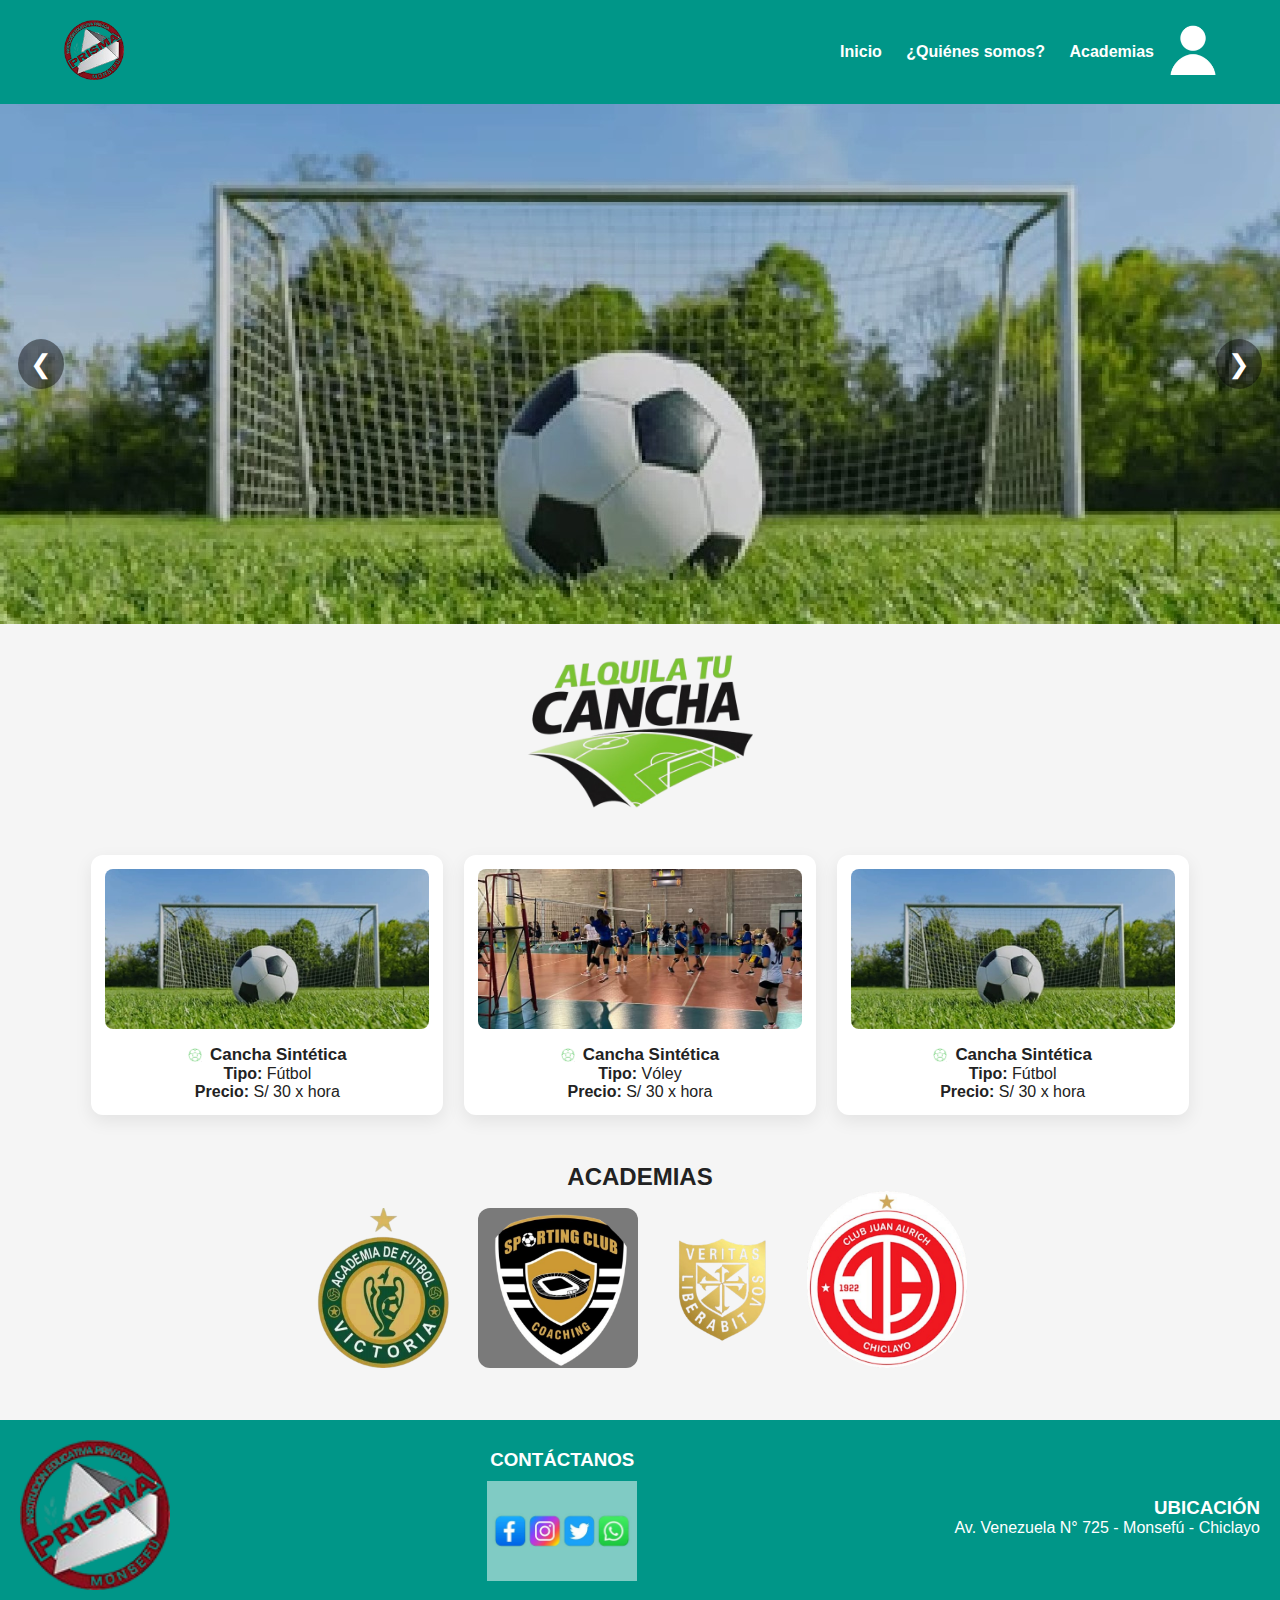
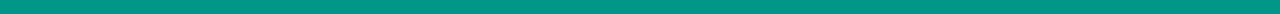
<file: HTML/index.html>
<!DOCTYPE html>
<html lang="es">
<head>
  <meta charset="UTF-8" />
  <meta name="viewport" content="width=device-width, initial-scale=1.0"/>
  <title>Reserva de canchas</title>
  <link rel="stylesheet" href="../CSS/inicio.css" />
</head>
<body>
  <!-- Encabezado -->
  <header>
    <div class="logo">
      <img src="../imagenes/logo.png" alt="Logo" class="icon-logo" />
    </div>

    <nav class="menu" aria-label="Navegación principal">
      <a href="#" class="nav-item">Inicio</a>
      <a href="#" class="nav-item">¿Quiénes somos?</a>
      <a href="#" class="nav-item">Academias</a>
    </nav>

    <div class="usuario">
      <img src="../imagenes/usuario.png" alt="Usuario" class="icon-usuario" />
    </div>
  </header>

  <!-- Carrusel principal -->
  <section class="carrusel" aria-roledescription="carrusel de imágenes">
    <button class="flecha flecha-izquierda" aria-label="Anterior">&#10094;</button>

    <div class="carrusel-imagenes">
      <img src="../imagenes/futbol.jpg" alt="Fútbol" />
      <img src="../imagenes/voley.jpeg" alt="Vóley" />
    </div>

    <button class="flecha flecha-derecha" aria-label="Siguiente">&#10095;</button>
  </section>

  <!-- Logo central -->
  <section class="banner">
    <img src="../imagenes/alquila tu cancha.png" alt="Alquila tu cancha" class="banner-img" />
  </section>

  <!-- Tarjetas -->
  <main class="tarjetas">
    <article class="tarjeta">
      <img src="../imagenes/futbol.jpg" alt="Fútbol" class="tarjeta-img" />
      <h3 class="titulo-tarjeta">
        <img src="../imagenes/pelota.png" alt="" class="icono-pelota" aria-hidden="true" />
        <span>Cancha Sintética</span>
      </h3>
      <p><strong>Tipo:</strong> Fútbol</p>
      <p><strong>Precio:</strong> S/ 30 x hora</p>
    </article>

    <article class="tarjeta">
      <img src="../imagenes/voley.jpeg" alt="Vóley" class="tarjeta-img" />
      <h3 class="titulo-tarjeta">
        <img src="../imagenes/pelota.png" alt="" class="icono-pelota" aria-hidden="true" />
        <span>Cancha Sintética</span>
      </h3>
      <p><strong>Tipo:</strong> Vóley</p>
      <p><strong>Precio:</strong> S/ 30 x hora</p>
    </article>

    <article class="tarjeta">
      <img src="../imagenes/futbol.jpg" alt="Fútbol" class="tarjeta-img" />
      <h3 class="titulo-tarjeta">
        <img src="../imagenes/pelota.png" alt="" class="icono-pelota" aria-hidden="true" />
        <span>Cancha Sintética</span>
      </h3>
      <p><strong>Tipo:</strong> Fútbol</p>
      <p><strong>Precio:</strong> S/ 30 x hora</p>
    </article>
  </main>

  <!-- Academias (ya no carrusel) -->
  <section class="academias">
    <h2>ACADEMIAS</h2>
    <div class="lista-academias">
      <img src="../imagenes/academia-1.png" alt="Academia 1" />
      <img src="../imagenes/academia-2.png" alt="Academia 2" />
      <img src="../imagenes/academia-3.png" alt="Academia 3" />
      <img src="../imagenes/academia-4.png" alt="Academia 4" />
    </div>
  </section>

  <!-- Footer (restaurado a como estaba) -->
  <footer class="footer">
    <div class="footer-logo">
      <img src="../imagenes/logo.png" alt="Logo Prisma" />
    </div>

    <div class="footer-contacto">
      <h3>CONTÁCTANOS</h3>
      <div class="redes">
        <a href="#"><img src="../imagenes/iconos.png" alt="icono-contactanos"></a>
      </div>
    </div>

    <div class="footer-ubicacion">
      <h3>UBICACIÓN</h3>
      <p>Av. Venezuela N° 725 - Monsefú - Chiclayo</p>
    </div>
  </footer>

  <script src="../Javascript/intro.js"></script>
</body>
</html>
</file>
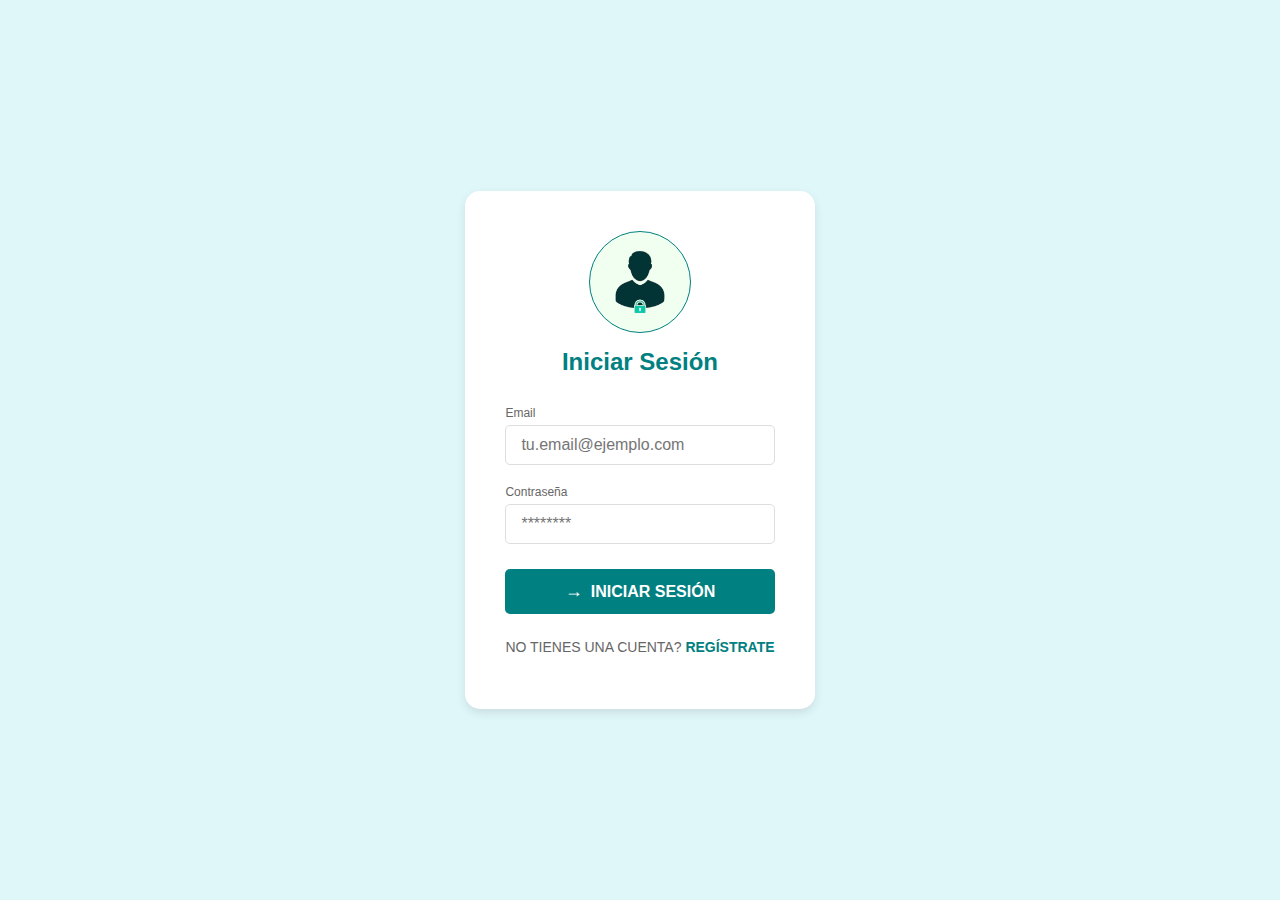
<file: login.html>
<!DOCTYPE html>
<html lang="es">
<head>
    <meta charset="UTF-8">
    <meta name="viewport" content="width=device-width, initial-scale=1.0">
    <title>Iniciar Sesión</title>
    <link rel="stylesheet" href="../CSS/login-1.css"> 
</head>
<body>

    <div class="login-container">
        <div class="login-card">
            <img src="../imagenes/usuario-1.png" class="icon-usuario">

            <h1 class="card-title">Iniciar Sesión</h1>

            <form action="#" method="POST" class="login-form">
                
                <div class="form-group">
                    <label for="email" class="input-label">Email</label>
                    <input type="email" id="email" name="email"  placeholder="tu.email@ejemplo.com" required>
                </div>
                
                <div class="form-group">
                    <label for="password" class="input-label">Contraseña</label>
                    <input type="password" id="password" name="password"  placeholder="********" required>
                </div>
                
                <button type="submit" class="login-button">
                    <i class="arrow-icon">→</i> 
                    INICIAR SESIÓN
                </button>

            </form>

            <div class="register-link">
                <p>NO TIENES UNA CUENTA? <a href="#">REGÍSTRATE</a></p>
            </div>
        </div>
    </div>

</body>
</html>
</file>
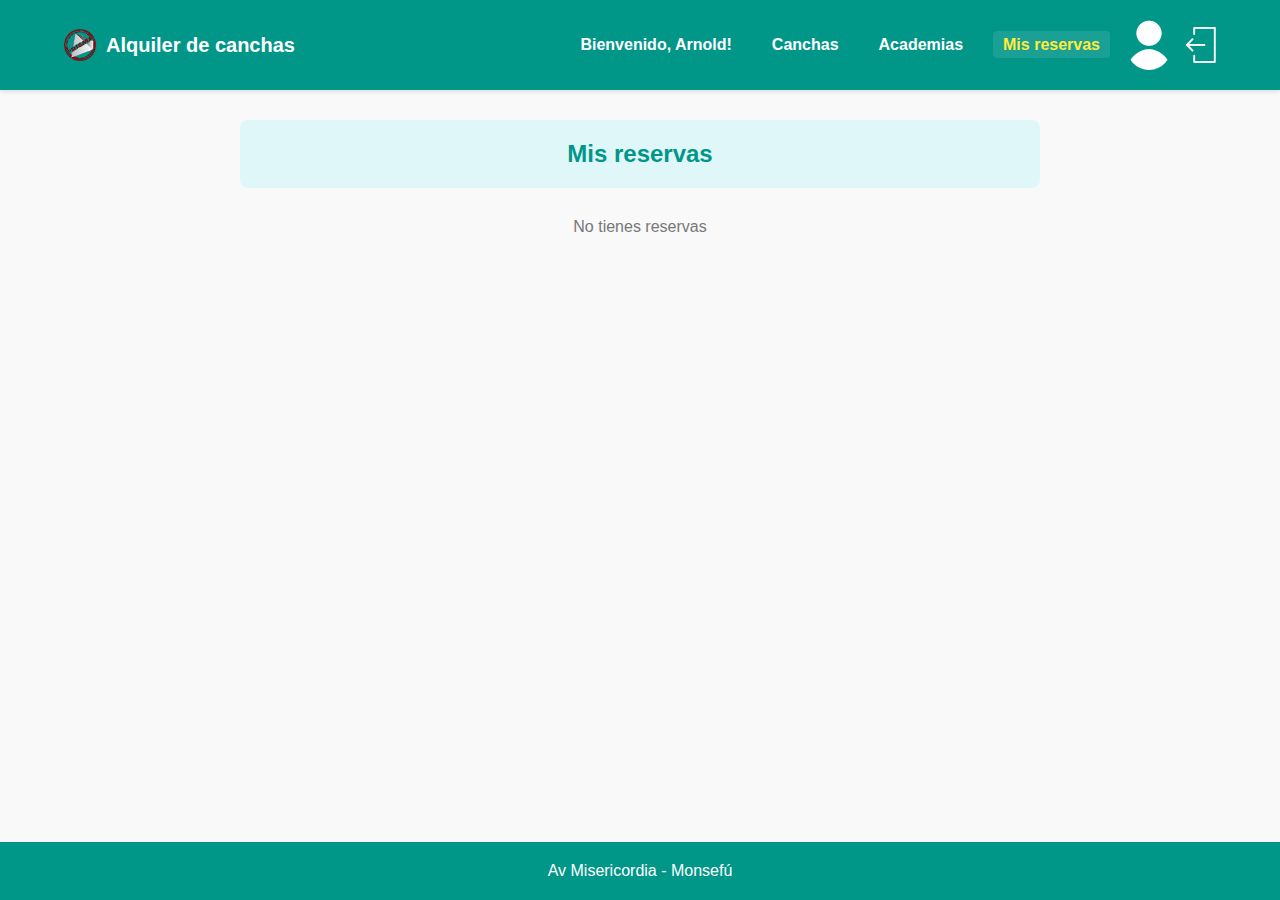
<file: Mis reservas.html>
<!DOCTYPE html>
<html lang="es">
<head>
    <meta charset="UTF-8" />
    <meta name="viewport" content="width=device-width, initial-scale=1.0"/>
    <title>Mis Reservas</title>
    
    <link rel="stylesheet" href="../CSS/reservas.css" />
</head>
<body>

    <header class="header">
        <div class="logo">
        
            <img src="../imagenes/logo.png" alt="Logo de la aplicación" class="icon-logo" />
            <span class="titulo">Alquiler de canchas</span>
        </div>

        <nav class="menu" aria-label="Navegación principal">
            <ul class="menu-list">
                <li><a href="#" class="nav-item">Bienvenido, Arnold!</a></li>
                <li><a href="#" class="nav-item">Canchas</a></li>
                <li><a href="#" class="nav-item">Academias</a></li>
                <li><a href="#" class="nav-item active">Mis reservas</a></li>
            </ul>
        </nav>

        <div class="usuario">
            
            <img src="../imagenes/usuario.png" alt="Perfil de usuario" class="icon-usuario" />
            <a href="#" class="logout" title="Cerrar sesión">
                
                <img src="../imagenes/exit.png" alt="Cerrar sesión" class="icon-salida" />
            </a>
        </div>
    </header>

    <main class="main-content">
        <section class="mis-reservas-section">
            
            <div class="reservas-info-box">
                <h2 class="reservas-title">Mis reservas</h2>
            </div>
            
            <div class="reservas-list">
                <p class="no-reservas-message">No tienes reservas</p>
            
            </div>

        </section>
    </main>

    <footer>
        Av Misericordia - Monsefú
    </footer>
</body>
</html>
</file>
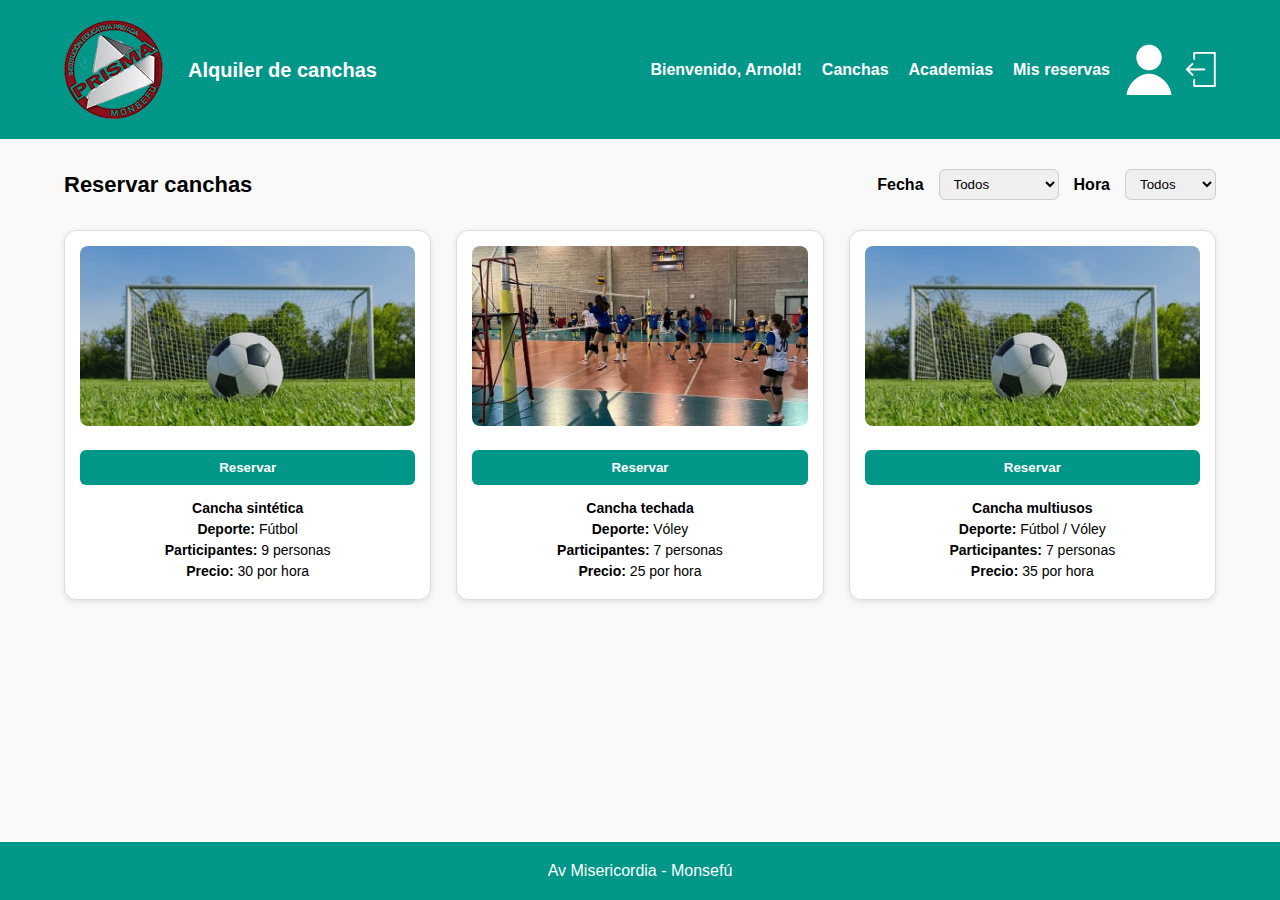
<file: Reservas-canchas.html>
<!DOCTYPE html>
<html lang="es">
<head>
  <meta charset="UTF-8" />
  <meta name="viewport" content="width=device-width, initial-scale=1.0"/>
  <title>Reserva de canchas</title>
  <link rel="stylesheet" href="../CSS/canchas.css" />
</head>
<body>
 <!-- Encabezado -->
<header class="header">
  <!-- Logo -->
  <div class="logo">
    <img src="../imagenes/logo.png" alt="Logo de la aplicación" class="icon-logo" />
    <span class="titulo">Alquiler de canchas</span>
  </div>

  <nav class="menu" aria-label="Navegación principal">
    <ul class="menu-list">
      <li><a href="#" class="nav-item">Bienvenido, Arnold!</a></li>
      <li><a href="#" class="nav-item">Canchas</a></li>
      <li><a href="#" class="nav-item">Academias</a></li>
      <li><a href="#" class="nav-item">Mis reservas</a></li>
    </ul>
  </nav>

  <div class="usuario">
    <img src="../imagenes/usuario.png" alt="Perfil de usuario" class="icon-usuario" />
    <a href="#" class="logout" title="Cerrar sesión">
      <img src="../imagenes/exit.png" alt="Cerrar sesión" class="icon-salida" />
    </a>
  </div>
</header>


  <!-- Sección Reservar -->
  <main class="reservar">
    <div class="reservar-header">
      <h2>Reservar canchas</h2>

      <!-- Filtros a la derecha -->
      <div class="filtros">
        <label for="fecha">Fecha</label>
        <select id="fecha" name="fecha">
          <option value="todos">Todos</option>
          <option value="hoy">Hoy</option>
          <option value="mañana">Mañana</option>
          <option value="semana">Esta semana</option>
        </select>

        <label for="hora">Hora</label>
        <select id="hora" name="hora">
          <option value="todos">Todos</option>
          <option value="mañana">Mañana</option>
          <option value="tarde">Tarde</option>
          <option value="noche">Noche</option>
        </select>
      </div>
    </div>

    <!-- Tarjetas de canchas -->
    <div class="grid-canchas">
      <div class="card">
        <img src="../imagenes/futbol.jpg" alt="Cancha sintética fútbol" />
        <button class="btn">Reservar</button>
        <p><strong>Cancha sintética</strong></p>
        <p><b>Deporte:</b> Fútbol</p>
         <p><b>Participantes:</b> 9 personas</p>
        <p><b>Precio:</b> 30 por hora</p>
      </div>

      <div class="card">
        <img src="../imagenes/voley.jpeg" alt="Cancha de voley" />
        <button class="btn">Reservar</button>
        <p><strong>Cancha techada</strong></p>
        <p><b>Deporte:</b> Vóley</p>
        <p><b>Participantes:</b> 7 personas</p>
        <p><b>Precio:</b> 25 por hora</p>
      </div>

      <div class="card">
        <img src="../imagenes/futbol.jpg" alt="Cancha multiusos" />
        <button class="btn">Reservar</button>
        <p><strong>Cancha multiusos</strong></p>
        <p><b>Deporte:</b> Fútbol / Vóley</p>
         <p><b>Participantes:</b> 7 personas</p>
        <p><b>Precio:</b> 35 por hora</p>
      </div>
    </div>
  </main>

  <!-- Pie de página -->
  <footer>
    Av Misericordia - Monsefú
  </footer>
</body>
</html>
</file>
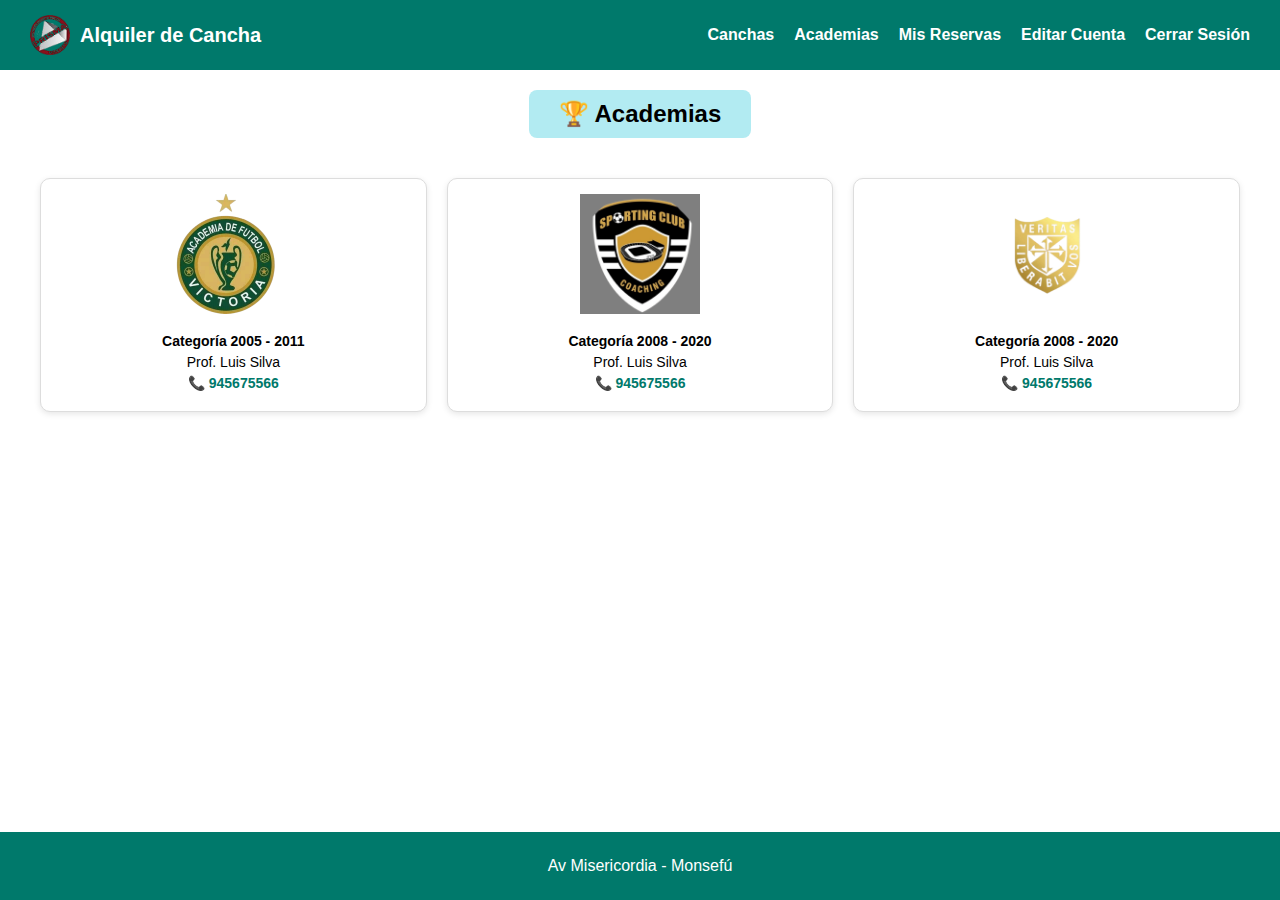
<file: HTML/academias.html>
<!DOCTYPE html>
<html lang="es">
<head>
  <meta charset="UTF-8">
  <meta name="viewport" content="width=device-width, initial-scale=1.0">
  <title>Alquiler de Cancha</title>
  <style>
    * {
      margin: 0;
      padding: 0;
      box-sizing: border-box;
      font-family: Arial, sans-serif;
    }

    body {
      display: flex;
      flex-direction: column;
      min-height: 100vh; /* para empujar el footer abajo */
    }

    /* Encabezado */
    header {
      background: #00796B;
      color: white;
      display: flex;
      justify-content: space-between;
      align-items: center;
      padding: 15px 30px;
    }

    header .logo {
      display: flex;
      align-items: center;
      gap: 10px;
    }

    header .logo img {
      width: 40px;
      height: 40px;
    }

    header h1 {
      font-size: 20px;
    }

    nav {
      display: flex;
      gap: 20px;
    }

    nav a {
      color: white;
      text-decoration: none;
      font-weight: bold;
      transition: 0.3s;
    }

    nav a:hover {
      text-decoration: underline;
    }

    /* Sección Academias */
    .academias {
      text-align: center;
      padding: 20px;
      flex: 1; /* ocupa el espacio restante para empujar footer */
    }

    .academias h2 {
      background: #b2ebf2;
      display: inline-block;
      padding: 10px 30px;
      border-radius: 8px;
      margin-bottom: 20px;
    }

    /* Tarjetas */
    .cards {
      display: grid;
      grid-template-columns: repeat(auto-fit, minmax(250px, 1fr));
      gap: 20px;
      padding: 20px;
    }

    .card {
      background: white;
      border: 1px solid #ddd;
      border-radius: 10px;
      padding: 15px;
      text-align: center;
      box-shadow: 0px 2px 6px rgba(0,0,0,0.1);
      transition: transform 0.3s;
    }

    .card:hover {
      transform: scale(1.05);
    }

    .card img {
      width: 120px;
      margin-bottom: 10px;
    }

    .card p {
      margin: 5px 0;
      font-size: 14px;
    }

    .card .phone {
      color: #00796B;
      font-weight: bold;
    }

    /* Footer */
    footer {
      background: #00796B;
      color: white;
      text-align: center;
      padding: 25px;
      font-size: 16px;
      margin-top: auto; /* asegura que siempre se quede abajo */
    }

    /* Responsivo */
    @media (max-width: 600px) {
      header {
        flex-direction: column;
        text-align: center;
      }
      nav {
        flex-wrap: wrap;
        justify-content: center;
        margin-top: 10px;
      }
    }
  </style>
</head>
<body>
  <!-- Encabezado -->
  <header>
    <div class="logo">
      <img src="../imagenes/logo.png">
      <h1>Alquiler de Cancha</h1>
    </div>
    <nav>
      <a href="#">Canchas</a>
      <a href="#">Academias</a>
      <a href="#">Mis Reservas</a>
      <a href="#">Editar Cuenta</a>
      <a href="#">Cerrar Sesión</a>
    </nav>
  </header>

  <!-- Sección Academias -->
  <section class="academias">
    <h2>🏆 Academias</h2>
    <div class="cards">
      <!-- Tarjeta 1 -->
      <div class="card">
        <img src="../imagenes/academia-1.png">
        <p><strong>Categoría 2005 - 2011</strong></p>
        <p>Prof. Luis Silva</p>
        <p class="phone">📞 945675566</p>
      </div>
      <!-- Tarjeta 2 -->
      <div class="card">
        <img src="../imagenes/academia-2.png">
        <p><strong>Categoría 2008 - 2020</strong></p>
        <p>Prof. Luis Silva</p>
        <p class="phone">📞 945675566</p>
      </div>
      <!-- Tarjeta 3 -->
      <div class="card">
        <img src="../imagenes/academia-3.png">
        <p><strong>Categoría 2008 - 2020</strong></p>
        <p>Prof. Luis Silva</p>
        <p class="phone">📞 945675566</p>
      </div>
    </div>
  </section>

  <!-- Pie de página -->
  <footer>
    Av Misericordia - Monsefú
  </footer>
</body>
</html>
</file>
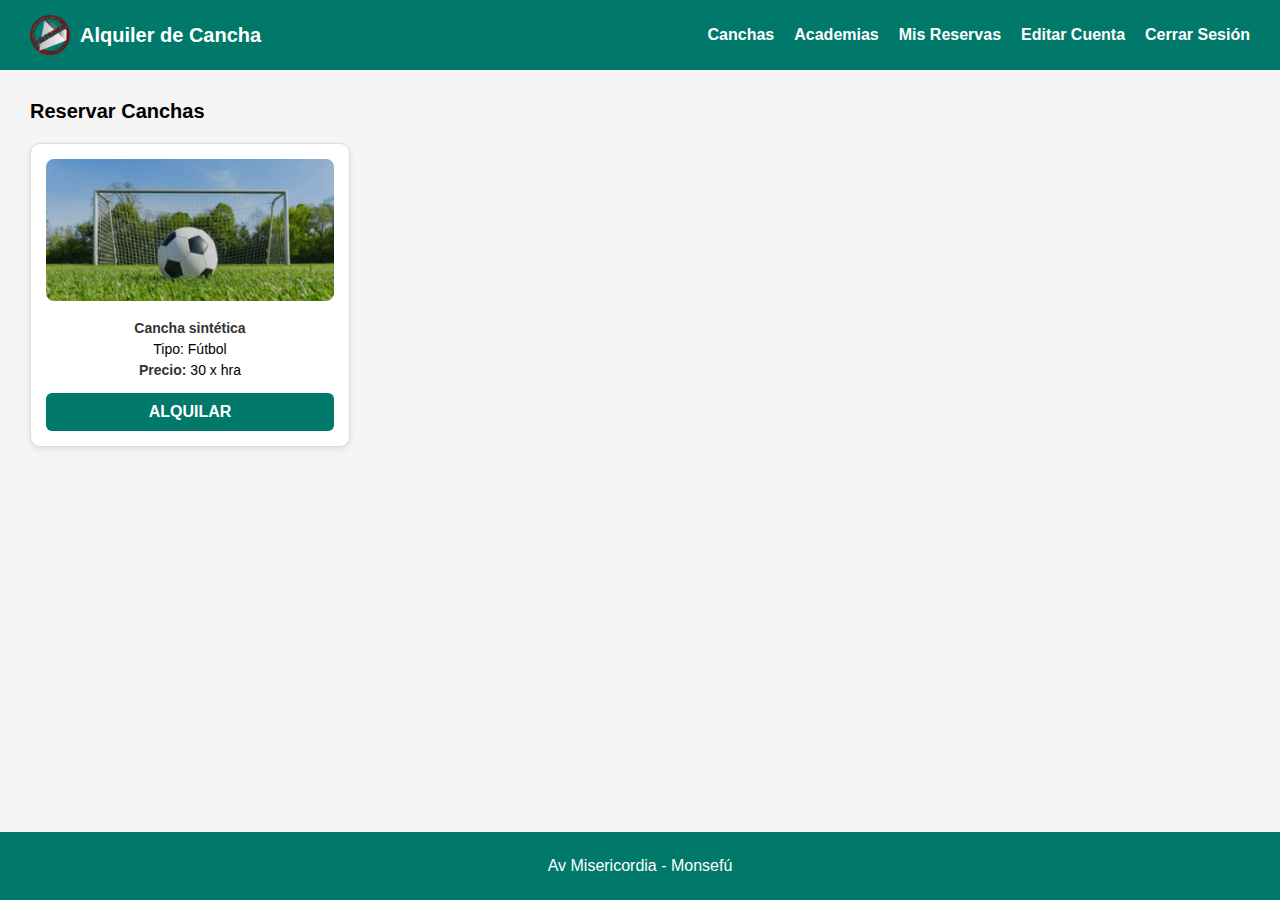
<file: HTML/alquilar_cancha.html>
<!DOCTYPE html>
<html lang="es">
<head>
  <meta charset="UTF-8">
  <meta name="viewport" content="width=device-width, initial-scale=1.0">
  <title>Reservar Canchas</title>
  <style>
    * {
      margin: 0;
      padding: 0;
      box-sizing: border-box;
      font-family: Arial, sans-serif;
    }

    body {
      display: flex;
      flex-direction: column;
      min-height: 100vh;
      background: #f5f5f5;
    }

    /* Encabezado */
    header {
      background: #00796B;
      color: white;
      display: flex;
      justify-content: space-between;
      align-items: center;
      padding: 15px 30px;
    }

    header .logo {
      display: flex;
      align-items: center;
      gap: 10px;
    }

    header .logo img {
      width: 40px;
      height: 40px;
    }

    header h1 {
      font-size: 20px;
    }

    nav {
      display: flex;
      gap: 20px;
    }

    nav a {
      color: white;
      text-decoration: none;
      font-weight: bold;
      transition: 0.3s;
    }

    nav a:hover {
      text-decoration: underline;
    }

    /* Sección Reservar */
    .reservar {
      flex: 1;
      padding: 30px;
      text-align: left; /* título y contenido alineado a la izquierda */
    }

    .reservar h2 {
      font-size: 20px;
      margin-bottom: 20px;
    }

    .card {
      background: white;
      border: 1px solid #ddd;
      border-radius: 10px;
      padding: 15px;
      width: 320px; /* tamaño fijo */
      text-align: center;
      box-shadow: 0px 2px 6px rgba(0,0,0,0.1);
      transition: transform 0.3s;
    }

    .card:hover {
      transform: scale(1.03);
    }

    .card img {
      width: 100%;
      border-radius: 8px;
      margin-bottom: 10px;
    }

    .card p {
      margin: 5px 0;
      font-size: 14px;
    }

    .card strong {
      color: #333;
    }

    .btn {
      display: inline-block;
      background: #00796B;
      color: white;
      font-weight: bold;
      padding: 10px;
      border-radius: 6px;
      text-decoration: none;
      margin-top: 10px;
      width: 100%;
      text-align: center;
      transition: background 0.3s;
    }

    .btn:hover {
      background: #004d40;
    }

    /* Footer */
    footer {
      background: #00796B;
      color: white;
      text-align: center;
      padding: 25px;
      font-size: 16px;
      margin-top: auto;
    }

    /* Responsivo */
    @media (max-width: 600px) {
      header {
        flex-direction: column;
        text-align: center;
      }
      nav {
        flex-wrap: wrap;
        justify-content: center;
        margin-top: 10px;
      }
      .card {
        width: 100%;
      }
    }
  </style>
</head>
<body>
  <!-- Encabezado -->
  <header>
    <div class="logo">
      <!-- LOGO DE PELOTA DE FÚTBOL -->
      <img src="../imagenes/logo.png" alt="Pelota">
      <h1>Alquiler de Cancha</h1>
    </div>
    <nav>
      <a href="#">Canchas</a>
      <a href="#">Academias</a>
      <a href="#">Mis Reservas</a>
      <a href="#">Editar Cuenta</a>
      <a href="#">Cerrar Sesión</a>
    </nav>
  </header>

  <!-- Sección Reservar -->
  <section class="reservar">
    <h2>Reservar Canchas</h2>
    <div class="card">
      <img src="../imagenes/futbol.jpg" alt="Cancha">
      <p><strong>Cancha sintética</strong></p>
      <p>Tipo: Fútbol</p>
      <p><strong>Precio:</strong> 30 x hra</p>
      <a href="#" class="btn">ALQUILAR</a>
    </div>
  </section>
  <!-- Pie de página -->

  <footer>
    Av Misericordia - Monsefú
  </footer>
</body>
</html>
</file>
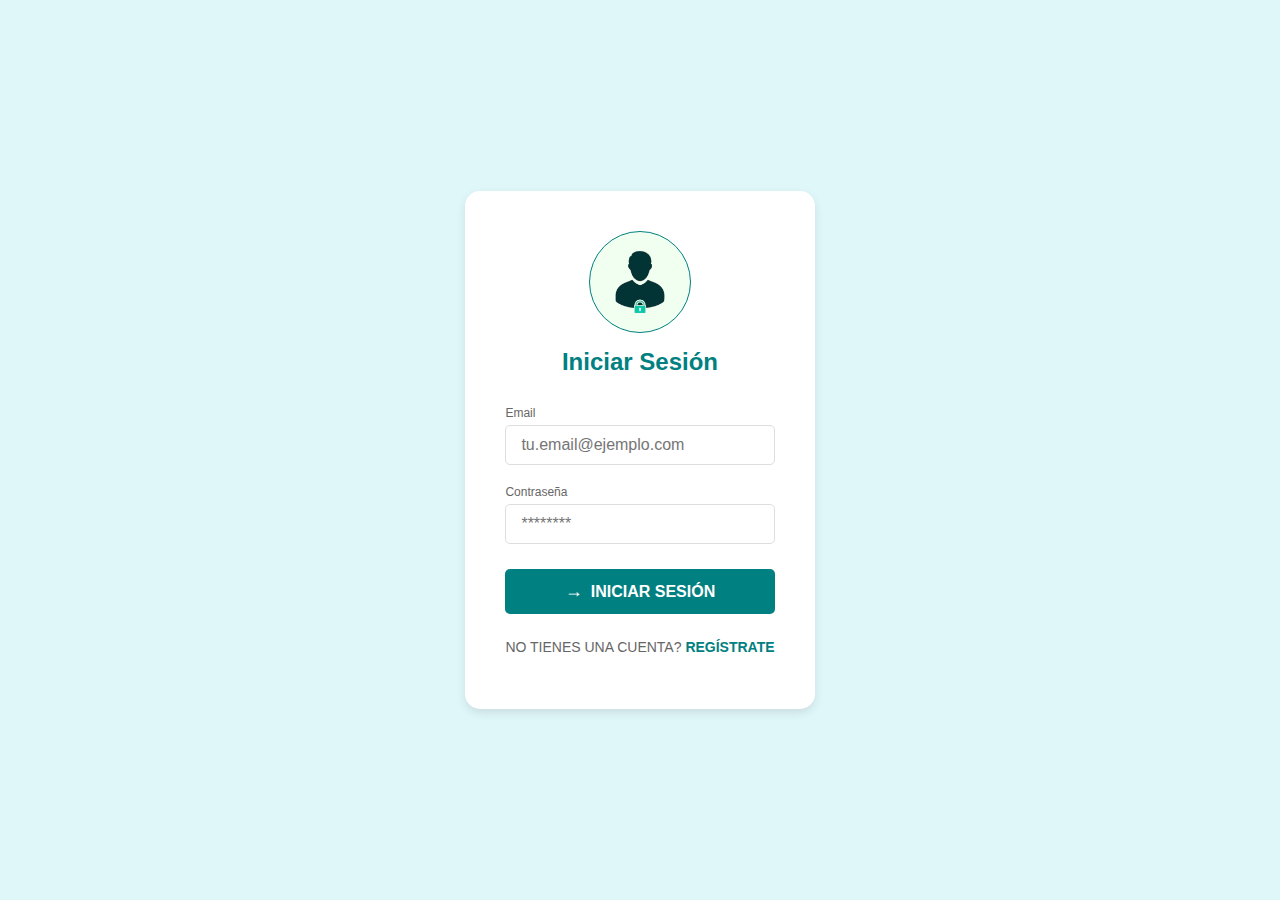
<file: HTML/login.html>
<!DOCTYPE html>
<html lang="es">
<head>
    <meta charset="UTF-8">
    <meta name="viewport" content="width=device-width, initial-scale=1.0">
    <title>Iniciar Sesión</title>
    <link rel="stylesheet" href="../CSS/login-1.css"> 
</head>
<body>

    <div class="login-container">
        <div class="login-card">
            <img src="../imagenes/usuario-1.png" class="icon-usuario">

            <h1 class="card-title">Iniciar Sesión</h1>

            <form action="#" method="POST" class="login-form">
                
                <div class="form-group">
                    <label for="email" class="input-label">Email</label>
                    <input type="email" id="email" name="email"  placeholder="tu.email@ejemplo.com" required>
                </div>
                
                <div class="form-group">
                    <label for="password" class="input-label">Contraseña</label>
                    <input type="password" id="password" name="password"  placeholder="********" required>
                </div>
                
                <button type="submit" class="login-button">
                    <i class="arrow-icon">→</i> 
                    INICIAR SESIÓN
                </button>

            </form>

            <div class="register-link">
                <p>NO TIENES UNA CUENTA? <a href="#">REGÍSTRATE</a></p>
            </div>
        </div>
    </div>

</body>
</html>
</file>
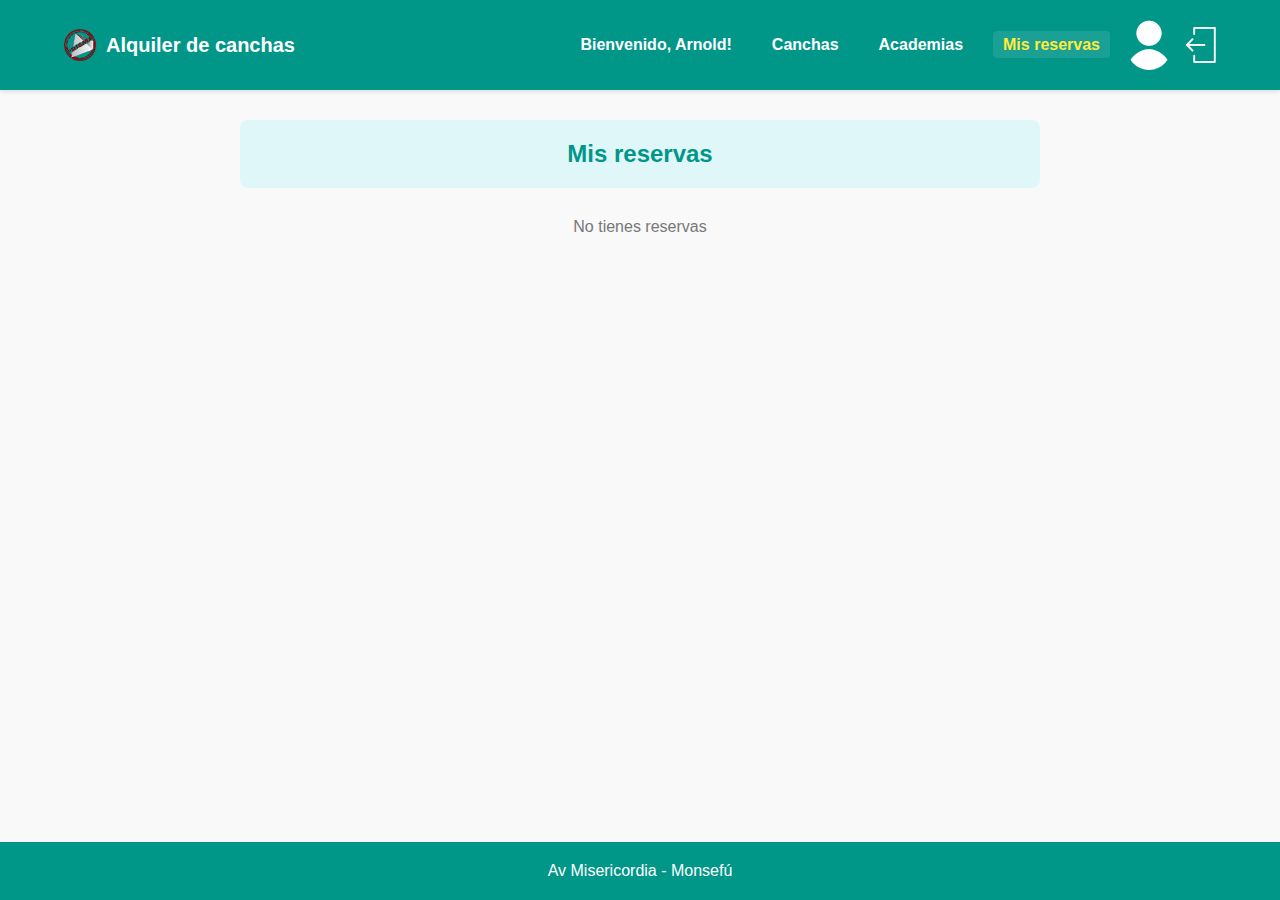
<file: HTML/Mis reservas.html>
<!DOCTYPE html>
<html lang="es">
<head>
    <meta charset="UTF-8" />
    <meta name="viewport" content="width=device-width, initial-scale=1.0"/>
    <title>Mis Reservas</title>
    
    <link rel="stylesheet" href="../CSS/reservas.css" />
</head>
<body>

    <header class="header">
        <div class="logo">
        
            <img src="../imagenes/logo.png" alt="Logo de la aplicación" class="icon-logo" />
            <span class="titulo">Alquiler de canchas</span>
        </div>

        <nav class="menu" aria-label="Navegación principal">
            <ul class="menu-list">
                <li><a href="#" class="nav-item">Bienvenido, Arnold!</a></li>
                <li><a href="#" class="nav-item">Canchas</a></li>
                <li><a href="#" class="nav-item">Academias</a></li>
                <li><a href="#" class="nav-item active">Mis reservas</a></li>
            </ul>
        </nav>

        <div class="usuario">
            
            <img src="../imagenes/usuario.png" alt="Perfil de usuario" class="icon-usuario" />
            <a href="#" class="logout" title="Cerrar sesión">
                
                <img src="../imagenes/exit.png" alt="Cerrar sesión" class="icon-salida" />
            </a>
        </div>
    </header>

    <main class="main-content">
        <section class="mis-reservas-section">
            
            <div class="reservas-info-box">
                <h2 class="reservas-title">Mis reservas</h2>
            </div>
            
            <div class="reservas-list">
                <p class="no-reservas-message">No tienes reservas</p>
            
            </div>

        </section>
    </main>

    <footer>
        Av Misericordia - Monsefú
    </footer>
</body>
</html>
</file>
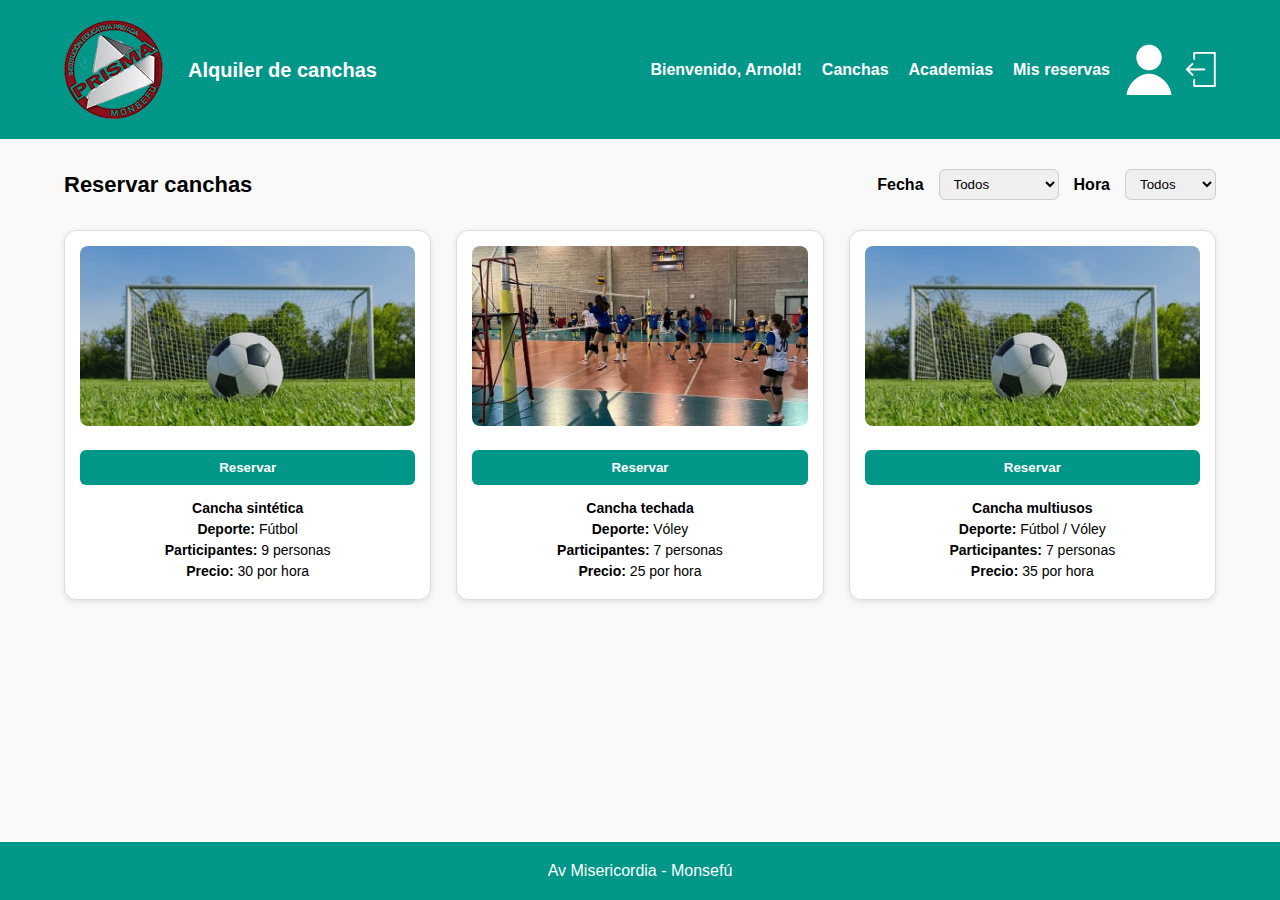
<file: HTML/Reservas-canchas.html>
<!DOCTYPE html>
<html lang="es">
<head>
  <meta charset="UTF-8" />
  <meta name="viewport" content="width=device-width, initial-scale=1.0"/>
  <title>Reserva de canchas</title>
  <link rel="stylesheet" href="../CSS/canchas.css" />
</head>
<body>
 <!-- Encabezado -->
<header class="header">
  <!-- Logo -->
  <div class="logo">
    <img src="../imagenes/logo.png" alt="Logo de la aplicación" class="icon-logo" />
    <span class="titulo">Alquiler de canchas</span>
  </div>

  <nav class="menu" aria-label="Navegación principal">
    <ul class="menu-list">
      <li><a href="#" class="nav-item">Bienvenido, Arnold!</a></li>
      <li><a href="#" class="nav-item">Canchas</a></li>
      <li><a href="#" class="nav-item">Academias</a></li>
      <li><a href="#" class="nav-item">Mis reservas</a></li>
    </ul>
  </nav>

  <div class="usuario">
    <img src="../imagenes/usuario.png" alt="Perfil de usuario" class="icon-usuario" />
    <a href="#" class="logout" title="Cerrar sesión">
      <img src="../imagenes/exit.png" alt="Cerrar sesión" class="icon-salida" />
    </a>
  </div>
</header>


  <!-- Sección Reservar -->
  <main class="reservar">
    <div class="reservar-header">
      <h2>Reservar canchas</h2>

      <!-- Filtros a la derecha -->
      <div class="filtros">
        <label for="fecha">Fecha</label>
        <select id="fecha" name="fecha">
          <option value="todos">Todos</option>
          <option value="hoy">Hoy</option>
          <option value="mañana">Mañana</option>
          <option value="semana">Esta semana</option>
        </select>

        <label for="hora">Hora</label>
        <select id="hora" name="hora">
          <option value="todos">Todos</option>
          <option value="mañana">Mañana</option>
          <option value="tarde">Tarde</option>
          <option value="noche">Noche</option>
        </select>
      </div>
    </div>

    <!-- Tarjetas de canchas -->
    <div class="grid-canchas">
      <div class="card">
        <img src="../imagenes/futbol.jpg" alt="Cancha sintética fútbol" />
        <button class="btn">Reservar</button>
        <p><strong>Cancha sintética</strong></p>
        <p><b>Deporte:</b> Fútbol</p>
         <p><b>Participantes:</b> 9 personas</p>
        <p><b>Precio:</b> 30 por hora</p>
      </div>

      <div class="card">
        <img src="../imagenes/voley.jpeg" alt="Cancha de voley" />
        <button class="btn">Reservar</button>
        <p><strong>Cancha techada</strong></p>
        <p><b>Deporte:</b> Vóley</p>
        <p><b>Participantes:</b> 7 personas</p>
        <p><b>Precio:</b> 25 por hora</p>
      </div>

      <div class="card">
        <img src="../imagenes/futbol.jpg" alt="Cancha multiusos" />
        <button class="btn">Reservar</button>
        <p><strong>Cancha multiusos</strong></p>
        <p><b>Deporte:</b> Fútbol / Vóley</p>
         <p><b>Participantes:</b> 7 personas</p>
        <p><b>Precio:</b> 35 por hora</p>
      </div>
    </div>
  </main>

  <!-- Pie de página -->
  <footer>
    Av Misericordia - Monsefú
  </footer>
</body>
</html>
</file>
<file: CSS/login-1.css>
:root {
    --primary-color: #008080; 
    --background-color: #e0f7fa; 
    --card-background: #ffffff;
    --text-color: #333333;
    --label-color: #666666;
    --border-color: #dddddd;
    --accent-link: #008080;
}

body {
    margin: 0;
    padding: 0;
    font-family: Arial, sans-serif; 
    background-color: var(--background-color);
    color: var(--text-color);
    
    display: flex;
    justify-content: center;
    align-items: center;
    min-height: 100vh;
}

.login-card {
    background-color: var(--card-background);
    padding: 40px;
    border-radius: 15px; 
    box-shadow: 0 4px 10px rgba(0, 0, 0, 0.1); 
    width: 100%;
    max-width: 400px; 
    text-align: center;
    box-sizing: border-box; /
}

.icon-usuario {
    width: 100px; 
    height: 100px; 
    background-color: #f0fff0; 
    border-radius: 50%;
    color: var(--primary-color);
    font-size: 50px; 
    display: flex;
    justify-content: center;
    align-items: center;
    margin: 0 auto 15px; 
    border: 1px solid var(--primary-color); 
}

.card-title {
    color: var(--primary-color);
    margin-top: 0;
    margin-bottom: 30px;
    font-size: 24px;
    font-weight: 600;
}


.login-form {
    display: flex;
    flex-direction: column;
    gap: 20px; 
}

.form-group {
    text-align: left;
}

.input-label {
    display: block;
    font-size: 12px;
    color: var(--label-color);
    margin-bottom: 5px;
}

input[type="email"],
input[type="password"] {
    width: 100%;
    padding: 10px 15px;
    border: 1px solid var(--border-color);
    border-radius: 5px;
    font-size: 16px;
    box-sizing: border-box;
    
    color: var(--text-color); 
}

input[type="email"]:focus,
input[type="password"]:focus {
    border-color: var(--primary-color);
    outline: none;
    box-shadow: 0 0 0 1px var(--primary-color);
}

.login-button {
    background-color: var(--primary-color);
    color: white;
    padding: 12px 20px;
    border: none;
    border-radius: 5px;
    cursor: pointer;
    font-size: 16px;
    font-weight: bold;
    text-transform: uppercase;
    transition: background-color 0.3s ease;
    display: flex;
    align-items: center;
    justify-content: center;
    gap: 8px; 
    margin-top: 5px;
}

.login-button:hover {
    background-color: #006666; 
}

.arrow-icon {
    font-size: 18px;
    font-weight: bold;
}

.register-link {
    margin-top: 25px;
    font-size: 14px;
    color: var(--label-color);
}

.register-link a {
    color: var(--accent-link);
    text-decoration: none; 
    font-weight: bold;
    transition: color 0.3s ease;
}

.register-link a:hover {
    color: #005050; 
    text-decoration: underline;
}
</file>
<file: CSS/reservas.css>
* {
    margin: 0;
    padding: 0;
    box-sizing: border-box;
    font-family: Arial, sans-serif;
}

body {
    display: flex;
    flex-direction: column;
    min-height: 100vh;
    background: #f9f9f9; 
}

header {
    display: flex;
    align-items: center;
    justify-content: space-between;
    background: #009688; 
    color: #fff;
    padding: 20px 64px;
    gap: 16px;
    box-shadow: 0 2px 4px rgba(0, 0, 0, 0.1);
}

.logo {
    display: flex;
    align-items: center;
    gap: 10px;
}

.icon-logo {
    width: 32px; 
}

.titulo {
    font-size: 20px;
    font-weight: bold;
    color: #fff;
}

.menu {
    display: flex;
    align-items: center;
    justify-content: flex-end;
    flex: 1; 
}

.menu-list {
    list-style: none;
    display: flex;
    align-items: center;      
    gap: 20px;
}

.menu .nav-item {
    color: #fff;
    text-decoration: none;
    font-weight: 600;
    padding: 5px 10px; 
    border-radius: 4px;
    transition: background-color 0.2s ease, color 0.18s ease;
}

.menu .nav-item:hover,
.menu .nav-item.active {
    color: #ffeb3b; 
    background-color: rgba(255, 255, 255, 0.1); 
}

/* Usuario */
.usuario {
    display: flex;
    align-items: center;
    gap: 12px;
}

.icon-usuario { 
    width: 46px; 
    border-radius: 50%;
}
.icon-salida { 
    width: 32px; 
    cursor: pointer; 
}

.logout img {
    display: block;
    transition: transform 0.2s ease;
}

.logout img:hover {
    transform: scale(1.1);
}

.main-content {
    flex: 1; 
    padding: 30px 64px;
    display: flex;
    justify-content: center; 
}

.mis-reservas-section {
    width: 100%;
    max-width: 800px; 
}

.reservas-info-box {
    background-color: #e0f7fa; 
    border-radius: 8px;
    padding: 20px;
    margin-bottom: 30px;
    text-align: center;
}

.reservas-title {
    font-size: 24px;
    font-weight: bold;
    color: #009688;
}

.reservas-list {
    text-align: center;
}

.no-reservas-message {
    color: #777;
    font-size: 16px;
    margin-top: 20px;
}

footer {
    background: #009688;
    color: white;
    text-align: center;
    padding: 20px;
    font-size: 16px;
    margin-top: auto; 
}

@media (max-width: 768px) {
    header {
        flex-direction: column;
        align-items: flex-start;
        gap: 20px;
        padding: 20px;
    }

    .menu {
        width: 100%; 
        justify-content: flex-start;
    }

    .menu-list {
        flex-direction: column;
        align-items: flex-start;
        gap: 10px;
    }
    
    .main-content {
        padding: 20px;
    }
}
</file>
<file: CSS/canchas.css>
* {
  margin: 0;
  padding: 0;
  box-sizing: border-box;
  font-family: Arial, sans-serif;
}

body {
  display: flex;
  flex-direction: column;
  min-height: 100vh;
  background: #f9f9f9;
}

header {
  display: flex;
  align-items: center;
  justify-content: space-between;
  background: #009688;
  color: #fff;
  padding: 20px 64px;
  gap: 16px;
}

.logo {
  display: flex;
  align-items: center;
  gap: 10px;
}


.titulo {
  font-size: 20px;
  font-weight: bold;
  margin-left: 15px;
  color: #fff;
  display: inline-block;
  vertical-align: middle;
  line-height: 1; 
}


.menu {
  display: flex;
  align-items: center;
  justify-content: flex-end;
  flex: 1;
}

.menu-list {
  list-style: none;
  display: flex;
  align-items: center;   
  gap: 20px;
}

.menu .nav-item {
  color: #fff;
  text-decoration: none;
  font-weight: 600;
  transition: color 0.18s ease;
}

.menu .nav-item:hover {
  color: #ffeb3b;
}

/* Usuario */
.usuario {
  display: flex;
  align-items: center;
  gap: 12px;
}

.icon-usuario { width: 46px; }
.icon-salida { width: 32px; cursor: pointer; }

.logout img {
  display: block;
  transition: transform 0.2s ease;
}

.logout img:hover {
  transform: scale(1.1);
}

.reservar {
  flex: 1;
  padding: 30px 64px;
}

.reservar-header {
  display: flex;
  justify-content: space-between;
  align-items: center;
  margin-bottom: 30px;
}

.reservar h2 {
  font-size: 22px;
  font-weight: bold;
}

.filtros {
  display: flex;
  align-items: center;
  gap: 15px;
}

.filtros label {
  font-weight: bold;
}

.filtros select {
  padding: 6px 10px;
  border-radius: 6px;
  border: 1px solid #ccc;
}


.grid-canchas {
  display: grid;
  grid-template-columns: repeat(auto-fit, minmax(280px, 1fr));
  gap: 25px;
}

.card {
  background: white;
  border: 1px solid #ddd;
  border-radius: 12px;
  padding: 15px;
  text-align: center;
  box-shadow: 0px 2px 6px rgba(0,0,0,0.1);
  transition: transform 0.3s;
}

.card:hover {
  transform: translateY(-8px);
}

.card img {
  width: 100%;
  height: 180px;
  object-fit: cover;
  border-radius: 8px;
  margin-bottom: 10px;
}

.card p {
  margin: 5px 0;
  font-size: 14px;
}

.btn {
  display: inline-block;
  background: #009688;
  color: white;
  font-weight: bold;
  padding: 10px;
  border-radius: 6px;
  margin: 10px 0;
  width: 100%;
  text-align: center;
  cursor: pointer;
  transition: background 0.3s;
  border: none;
}

.btn:hover {
  background: #00695c;
}

footer {
  background: #009688;
  color: white;
  text-align: center;
  padding: 20px;
  font-size: 16px;
  margin-top: auto;
}


@media (max-width: 768px) {
  header {
    flex-direction: column;
    align-items: flex-start;
    gap: 20px;
    padding: 20px;
  }

  .menu-list {
    flex-direction: column;
    align-items: flex-start;
    gap: 10px;
  }

  .reservar-header {
    flex-direction: column;
    align-items: flex-start;
    gap: 15px;
  }

  .filtros {
    width: 100%;
    justify-content: flex-start;
  }
}
</file>
<file: CSS/inicio.css>
/* Reset */
* {
  margin: 0;
  padding: 0;
  box-sizing: border-box;
}

body {
  font-family: "Segoe UI", Roboto, Arial, sans-serif;
  background: #f5f5f5;
  color: #222;
}

/* Encabezado */
header {
  display: flex;
  align-items: center;
  justify-content: space-between;
  background: #009688;
  color: #fff;
  padding: 20px 64px;
  gap: 16px;
}

.icon-logo { width: 60px; }
.icon-usuario { width: 46px; }

.menu {
  flex: 1;
  text-align: right;
}

.menu .nav-item {
  margin-left: 20px;
  color: #fff;
  text-decoration: none;
  font-weight: 600;
  transition: color 0.18s ease;
}

.menu .nav-item:hover { color: #ffeb3b; }

/* Carrusel ancho completo */
.carrusel {
  width: 100%;
  margin: 0;                /* Elimina espacio extra */
  position: relative;
  overflow: hidden;
  background: #000;
}

.carrusel-imagenes img {
  width: 100%;
  height: 520px;
  object-fit: cover;
  display: none;
}

.carrusel-imagenes img.active { display: block; }

.flecha {
  position: absolute;
  top: 50%;
  transform: translateY(-50%);
  background: rgba(0,0,0,0.45);
  border: none;
  color: #fff;
  font-size: 1.6rem;
  padding: 10px 12px;
  cursor: pointer;
  border-radius: 50%;
}

.flecha-izquierda { left: 18px; }
.flecha-derecha { right: 18px; }

/* Banner */
.banner { text-align: center; margin: 18px 0; }
.banner-img { width: 260px; }

/* Tarjetas */
.tarjetas {
  display: flex;
  justify-content: space-around;
  gap: 18px;
  margin: 36px auto;
  max-width: 1100px;
}

.tarjeta {
  background: #fff;
  border-radius: 12px;
  width: 32%;
  box-shadow: 0 6px 18px rgba(0,0,0,0.08);
  padding: 14px;
  text-align: center;
  transition: transform 0.28s, box-shadow 0.28s;
}

.tarjeta:hover {
  transform: translateY(-10px);
  box-shadow: 0 12px 30px rgba(0,0,0,0.12);
}

.tarjeta-img {
  width: 100%;
  height: 160px;
  object-fit: cover;
  border-radius: 8px;
}

.titulo-tarjeta {
  margin-top: 12px;
  display: flex;
  align-items: center;
  justify-content: center;
  gap: 8px;
  font-size: 1.06rem;
  font-weight: 700;
}

.icono-pelota {
  width: 14px;
  height: 14px;
}

/* Academias */
.academias { text-align: center; margin: 48px 0; }

.lista-academias img {
  width: 160px;
  border-radius: 12px;
  transition: transform 0.28s;
}

.lista-academias img:hover {
  transform: translateY(-10px);
}


/* pie de pagina */
.footer {
  display: flex;
  justify-content: space-between;
  align-items: center;
  background-color: #009688;
  color: white;
  padding: 20px;
  flex-wrap: wrap;
}

.footer-logo img {
  height: 150px;
}

.footer-contacto {
  text-align: center;
}

.footer-contacto h3 {
  margin-bottom: 10px;
}

.footer-contacto .redes img {
  width: 150px;   
}

.footer-ubicacion {
  text-align: right;
}
</file>
